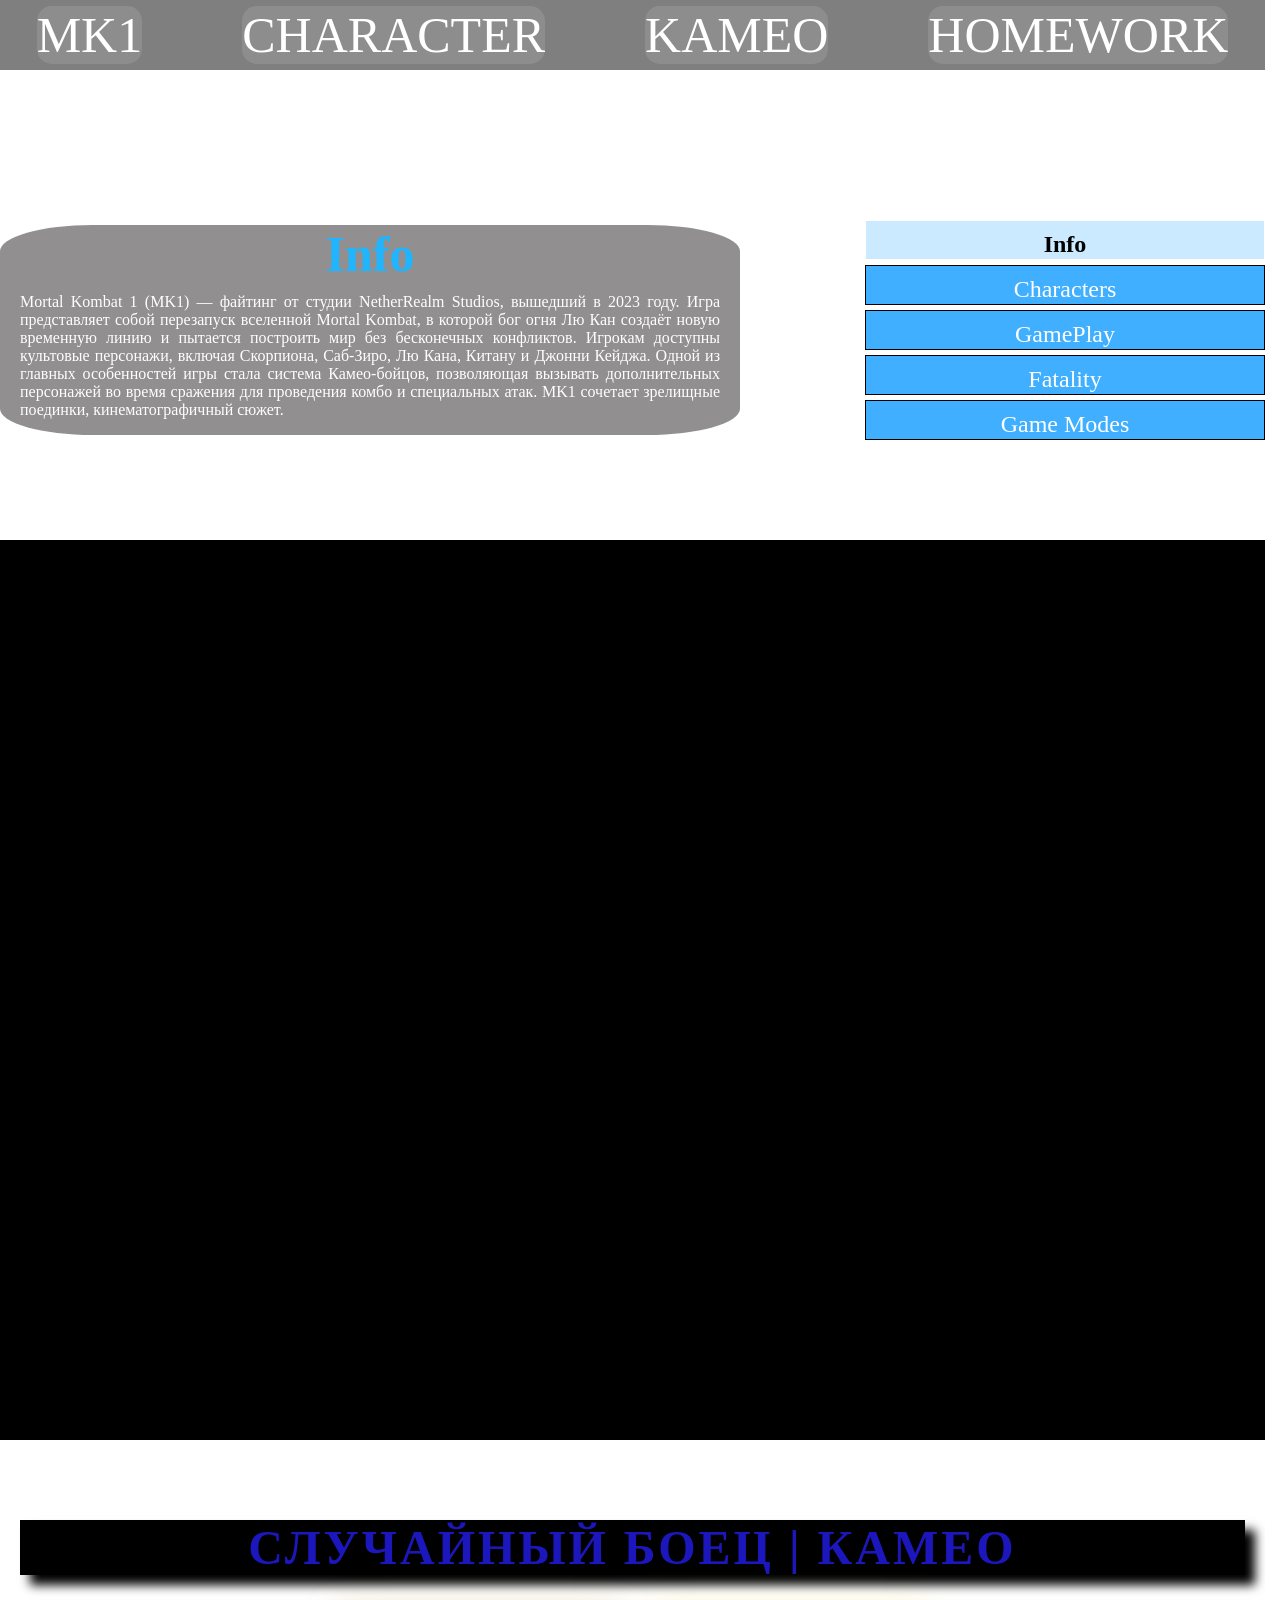
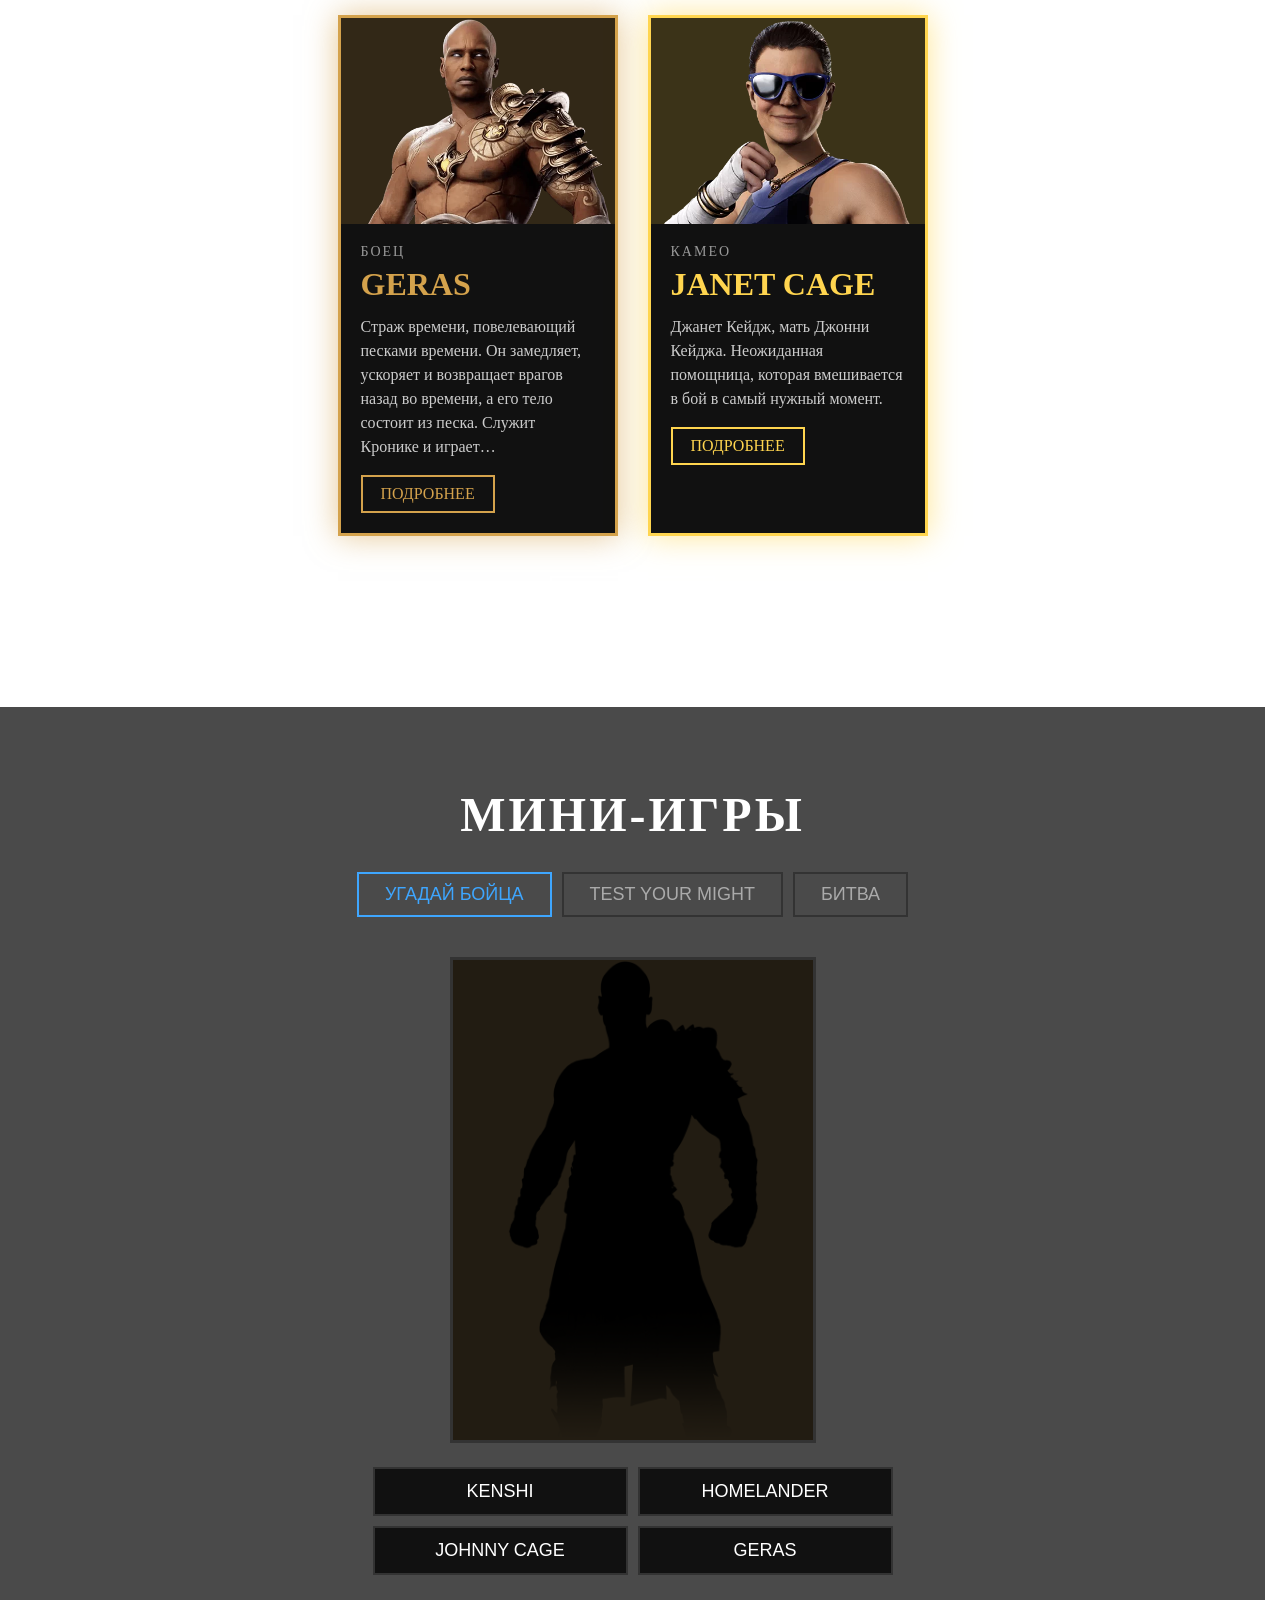
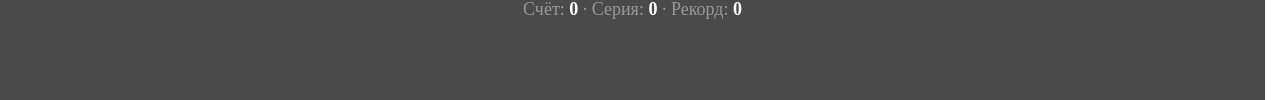
<file: index.html>
<!doctype html>
<html lang="en">
<head>
    <meta charset="UTF-8">
    <meta name="viewport"
          content="width=device-width, user-scalable=no, initial-scale=1.0, maximum-scale=1.0, minimum-scale=1.0">
    <meta http-equiv="X-UA-Compatible" content="ie=edge">
    <title>MK1</title>
    <link rel="stylesheet" href="css/index.css">
    <link rel="stylesheet" href="css/lesson.css">
</head>
<body>
<link rel="preconnect" href="https://www.youtube.com">
<link rel="preconnect" href="https://i.ytimg.com">
<link rel="preconnect" href="https://s.ytimg.com">
<link rel="preconnect" href="https://www.google.com">
<div class="head">
    <a href="index.html" class="logo">
    <header class="link">MK1</header>
    </a>
    <a href="html/character.html">
    <div class="link" id="character">CHARACTER</div>
    </a>
    <a href="html/kameo.html">
    <div class="link" id="cameo">KAMEO</div>
    </a>
    <a href="html/homework.html">
    <div class="link" id="homeWork"> HOMEWORK</div>
    </a>
</div>

<div class="tab_slider">
    <div class="container">
        <h3></h3>
        <div class="inner_tab_slider">
            <div class="tab_contents_block">

                <div class="tab_content_block">
                    <h4>Info</h4>
                    <p>Mortal Kombat 1 (MK1) — файтинг от студии NetherRealm Studios, вышедший в 2023 году. Игра представляет собой перезапуск вселенной Mortal Kombat, в которой бог огня Лю Кан создаёт новую временную линию и пытается построить мир без бесконечных конфликтов. Игрокам доступны культовые персонажи, включая Скорпиона, Саб-Зиро, Лю Кана, Китану и Джонни Кейджа. Одной из главных особенностей игры стала система Камео-бойцов, позволяющая вызывать дополнительных персонажей во время сражения для проведения комбо и специальных атак. MK1 сочетает зрелищные поединки, кинематографичный сюжет.</p>
                </div>
                <div class="tab_content_block">
                    <h4>Characters</h4>
                    <p>Mortal Kombat 1 предлагает широкий выбор бойцов с уникальными способностями, стилями боя и специальными приёмами. Среди них можно встретить как легендарных героев серии, таких как Скорпион, Саб-Зиро и Рейден, так и других известных персонажей. Каждый боец обладает собственными комбо, добиваниями и особыми атаками, что позволяет экспериментировать с тактикой и находить подходящий стиль игры. Разнообразие персонажей делает каждый поединок непредсказуемым и интересным. </p>
                </div>
                <div class="tab_content_block" >
                    <h4>GamePlay</h4>
                    <p>Боевая система Mortal Kombat 1 сочетает быстрые удары, комбинации атак, блокирование и специальные способности. Игроки могут выполнять эффектные комбо, запускать противников в воздух и использовать мощные приёмы для нанесения большого урона. Особую роль играет система Камео, благодаря которой вспомогательные бойцы могут вмешиваться в сражение и помогать создавать новые комбинации. Победа зависит не только от скорости реакции, но и от правильного выбора момента для атаки и защиты.</p>
                </div>
                <div class="tab_content_block">
                    <h4>Fatality</h4>
                    <p>Fatality — одна из самых узнаваемых особенностей серии Mortal Kombat, и в MK1 она возвращается с детализированными анимациями. После победы над противником игрок может выполнить специальную комбинацию и завершить бой зрелищным добиванием. Каждый персонаж имеет собственные Fatality, отражающие его характер и способности. Именно жестокие и запоминающиеся добивания стали важной частью идентичности Mortal Kombat и отличают игру от многих других файтингов.</p>
                </div>
                <div class="tab_content_block">
                    <h4>Game Modes</h4>
                    <p>Mortal Kombat 1 предлагает несколько режимов, позволяющих познакомиться с игрой и проверить свои навыки. Сюжетная кампания рассказывает новую историю знакомой вселенной, а режим вторжений предлагает исследовать локации, сражаться с противниками и получать различные награды. Для любителей соревнований доступны онлайн-поединки с другими игроками, где можно совершенствовать навыки и подниматься по рейтингу. Благодаря разнообразию режимов каждый найдёт занятие по своему вкусу — от изучения истории до напряжённых сетевых сражений.</p>
                </div>

                <div class="tab_content_items">
                    <button class="tab_content_item tab_content_item_active">Info</button>
                    <button class="tab_content_item">Characters</button>
                    <button class="tab_content_item">GamePlay</button>
                    <button class="tab_content_item">Fatality</button>
                    <button class="tab_content_item">Game Modes</button>
                </div>

            </div>
        </div>
    </div>
</div>



<section class="hero" id="hero">
    <div class="hero__video" id="heroPlayer"></div>
    <div class="hero__shade"></div>
</section>

<section class="random" id="random">
    <h2 class="random__title">Случайный боец | камео</h2>

    <div class="random__grid">
        <article class="rcard" id="rFighter"></article>
        <article class="rcard" id="rCameo"></article>
    </div>

    <button class="random__btn" id="rollBtn">Ещё раз</button>
</section>

<section class="games" id="games">
    <h2 class="games__title">Мини-игры</h2>

    <div class="games__tabs">
        <button class="gtab active" data-game="sil">Угадай бойца</button>
        <button class="gtab" data-game="might">Test Your Might</button>
        <button class="gtab" data-game="battle">Битва</button>
    </div>

    <!-- Игра 1: силуэт -->
    <div class="game" id="gameSil">
        <div class="sil" id="silBox">
            <div class="sil__frame"><div class="sil__img" id="silImg"></div></div>
            <div class="sil__opts" id="silOpts"></div>
            <button class="gbtn" id="silNext" hidden>Дальше</button>
            <div class="gstats">
                Счёт: <b id="silScore">0</b> ·
                Серия: <b id="silStreak">0</b> ·
                Рекорд: <b id="silBest">0</b>
            </div>
        </div>
    </div>

    <!-- Игра 2: Test Your Might -->
    <div class="game" id="gameMight" hidden>
        <div class="might">
            <div class="might__info">
                Жми указанные клавиши, чтобы набрать силу. Когда шкала дойдёт до 80%, бей
                <b>пробелом</b> или кнопкой. У тебя 10 секунд.
            </div>
            <div class="might__timer" id="mTimer">10.0</div>
            <div class="might__key" id="mKey">?</div>

            <div class="might__bar">
                <div class="might__fill" id="mFill"></div>
                <div class="might__goal"></div>
                <div class="might__pct" id="mPct">0%</div>
            </div>
            <div class="might__msg" id="mMsg"></div>
            <div class="might__btns">
                <button class="gbtn" id="mStart">Старт</button>
                <button class="gbtn gbtn--hit" id="mHit" hidden>Удар (пробел)</button>
            </div>
            <div class="gstats">Лучшее время удара: <b id="mBest">—</b></div>
        </div>
    </div>


    <!-- Игра 3: Битва -->
    <div class="game" id="gameBattle" hidden>
        <div class="battle">
            <button type="button" class="b-exit" id="bExit">Выйти ×</button>
            <div class="b-setup" id="bSetup">
                <div class="b-label">Выбери бойца</div>
                <div class="b-pick" id="bFighters"></div>
                <div class="b-label">Выбери камео</div>
                <div class="b-pick" id="bCameos"></div>
                <div class="b-label">Сложность</div>
                <div class="b-diff" id="bDiff">
                    <button type="button" class="bdiff active" data-diff="easy">Лёгкая</button>
                    <button type="button" class="bdiff" data-diff="normal">Средняя</button>
                    <button type="button" class="bdiff" data-diff="hard">Сложная</button>
                </div>
                <button type="button" class="gbtn" id="bStart" disabled>Сражаться</button>
            </div>

            <div class="b-arena" id="bArena" hidden>
                <div class="b-top">
                    <div class="b-side" id="bMe">
                        <div class="b-portrait" id="bMePortrait"></div>
                        <div class="b-info">
                            <div class="b-name" id="bMeName"></div>
                            <div class="b-hp" id="bMeHp"><div class="b-hp__fill" id="bMeFill"></div><div class="b-hp__txt" id="bMeTxt"></div></div>
                            <div class="b-wins" id="bMeWins"><i></i><i></i></div>
                        </div>
                    </div>
                    <div class="b-round" id="bRound">РАУНД 1</div>
                    <div class="b-side b-side--bot" id="bBot">
                        <div class="b-portrait" id="bBotPortrait"></div>
                        <div class="b-info">
                            <div class="b-name" id="bBotName"></div>
                            <div class="b-hp" id="bBotHp"><div class="b-hp__fill" id="bBotFill"></div><div class="b-hp__txt" id="bBotTxt"></div></div>
                            <div class="b-wins" id="bBotWins"><i></i><i></i></div>
                        </div>
                    </div>
                </div>

                <div class="b-strike" id="bStrike">
                    <div class="b-strike__fill" id="bStrikeFill"></div>
                    <span id="bStrikeTxt">Удар бота</span>
                </div>

                <div class="b-center">
                    <div class="b-fatal" id="bFatal" hidden>
                        FATAL BLOW
                        <span class="key" data-code="KeyQ">Q</span>
                        <span class="key" data-code="KeyE">E</span>
                    </div>
                    <div class="b-keys" id="bKeys"></div>
                    <div class="b-dodge" id="bDodge" hidden>Уклонись <span class="key key--dodge" id="bDodgeKey"></span></div>
                </div>

                <div class="b-msg" id="bMsg"></div>

                <div class="b-cameo" id="bCameo">
                    <div class="b-cameo__img" id="bCameoImg"></div>
                    <span>ASSIST!</span>
                </div>

                <div class="b-count" id="bCount" hidden></div>

                <div class="b-end" id="bEnd" hidden>
                    <div class="b-end__title" id="bEndTitle"></div>
                    <div class="b-end__sub" id="bEndSub"></div>
                    <div class="b-end__btns">
                        <button type="button" class="gbtn" id="bAgain">Ещё раз</button>
                        <button type="button" class="gbtn" id="bBack">Выбрать другого</button>
                    </div>
                </div>
            </div>

            <div class="gstats">
                Победы: <b id="bW">0</b> ·
                Поражения: <b id="bL">0</b> ·
                Лучшее время: <b id="bT">—</b> ·
                Лучшая серия: <b id="bS">0</b>
            </div>
        </div>
    </div>
</section>




<div class="modal" id="modal" role="dialog" aria-modal="true" aria-labelledby="modalTitle">
    <div class="modal__box">
        <button type="button" class="modal__close" aria-label="Закрыть">×</button>

        <form class="modal__form" id="modalForm" novalidate>
            <h2 class="modal__title" id="modalTitle">Регистрация</h2>
            <p class="modal__sub">Укажите почту и телефон</p>

            <div class="field">
                <label for="gmail_input">Gmail</label>
                <input type="email" id="gmail_input" name="gmail" placeholder="example@gmail.com" autocomplete="email" required>
                <div class="field__error"></div>
            </div>

            <div class="field">
                <label for="phone_input">Телефон</label>
                <input type="tel" id="phone_input" name="phone" value="+996 " autocomplete="tel" inputmode="tel" required>
                <div class="field__error"></div>
            </div>

            <button type="submit" class="modal__submit">Зарегистрироваться</button>
            <p class="modal__msg" aria-live="polite"></p>
        </form>

        <div class="modal__success" hidden>
            <div class="modal__check">✓</div>
            <h3>Готово!</h3>
            <p>Вы успешно зарегистрированы</p>
        </div>
    </div>
</div>




<div class="test"></div>



















<script src="js/data.js"></script>
<script src="js/main.js"></script>
<script src="js/battle.js"></script>
<script src="js/lesson.js"></script>
<script src="js/hero.js"></script>
<script src="js/modal.js"></script>
</body>
</html>
</file>
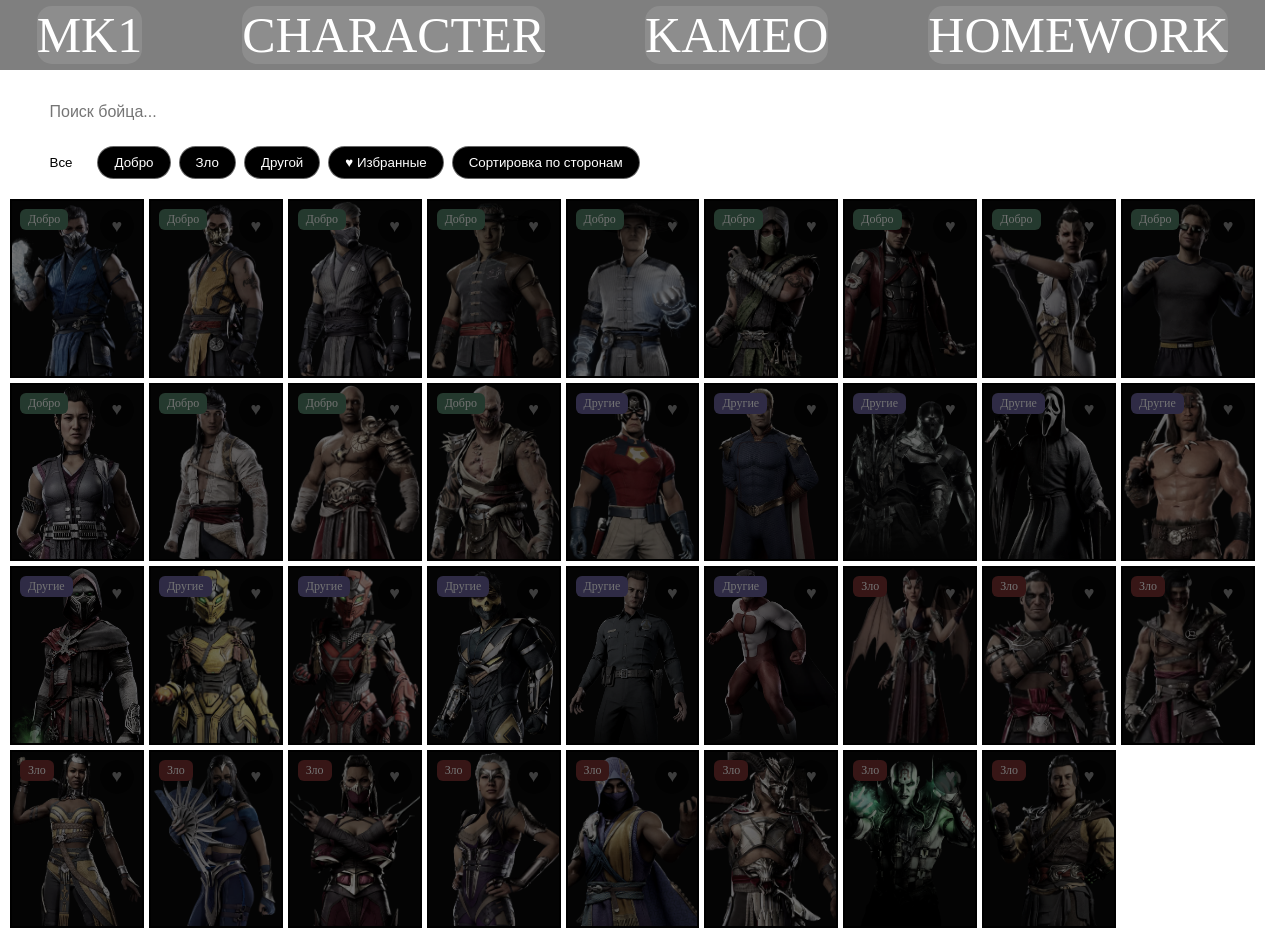
<file: html/character.html>
<!DOCTYPE html>
<html lang="en">
<head>
    <meta charset="UTF-8">
    <title>Title</title>
    <link rel="stylesheet" href="../css/index.css">
    <link rel="stylesheet" href="../css/character.css">

</head>
<body>
<div class="head">
    <a href="../index.html" class="logo">
        <header class="link">MK1</header>
    </a>
    <a href="character.html">
        <div class="link" id="character">CHARACTER</div>
    </a>
    <a href="kameo.html">
        <div class="link" id="cameo">KAMEO</div>
    </a>
    <a href="homework.html">
        <div class="link" id="homeWork"> HOMEWORK</div>
    </a>
</div>




<div class="controls">
    <input type="search" id="fSearch" placeholder="Поиск бойца...">
    <div class="chips">
        <button class="chip active" data-side="all">Все</button>
        <button class="chip" data-side="good">Добро</button>
        <button class="chip" data-side="evil">Зло</button>
        <button class="chip" data-side="guest">Другой</button>
        <button class="chip" id="favOnly">♥ Избранные</button>
        <button class="chip" id="sortSide">Сортировка по сторонам</button>
    </div>
</div>



<div class="fighters"></div>

<div class="fm" id="fighterModal">
    <div class="fm__box">
        <button class="fm__close" aria-label="Закрыть">×</button>
        <button class="fm__nav fm__prev" aria-label="Предыдущий">‹</button>
        <button class="fm__nav fm__next" aria-label="Следующий">›</button>

        <div class="fm__portrait"></div>

        <div class="fm__body">
            <h2 class="fm__name"></h2>
            <div class="fm__tabs">
                <button class="fm__tab active" data-tab="info">Инфо</button>
                <button class="fm__tab" data-tab="fatality">Фаталити</button>
            </div>
            <div class="fm__content"></div>
        </div>
    </div>
</div>






<div class="modal" id="modal" role="dialog" aria-modal="true" aria-labelledby="modalTitle">
    <div class="modal__box">
        <button type="button" class="modal__close" aria-label="Закрыть">×</button>

        <form class="modal__form" id="modalForm" novalidate>
            <h2 class="modal__title" id="modalTitle">Регистрация</h2>
            <p class="modal__sub">Укажите почту и телефон</p>

            <div class="field">
                <label for="gmail_input">Gmail</label>
                <input type="email" id="gmail_input" name="gmail" placeholder="example@gmail.com" autocomplete="email" required>
                <div class="field__error"></div>
            </div>

            <div class="field">
                <label for="phone_input">Телефон</label>
                <input type="tel" id="phone_input" name="phone" value="+996 " autocomplete="tel" inputmode="tel" required>
                <div class="field__error"></div>
            </div>

            <button type="submit" class="modal__submit">Зарегистрироваться</button>
            <p class="modal__msg" aria-live="polite"></p>
        </form>

        <div class="modal__success" hidden>
            <div class="modal__check">✓</div>
            <h3>Готово!</h3>
            <p>Вы успешно зарегистрированы</p>
        </div>
    </div>
</div>
<script src="../js/data.js"></script>
<script src="../js/character.js"></script>
<script src="../js/filters.js"></script>
<script src="../js/modal.js"></script>

</body>
</html>
</file>
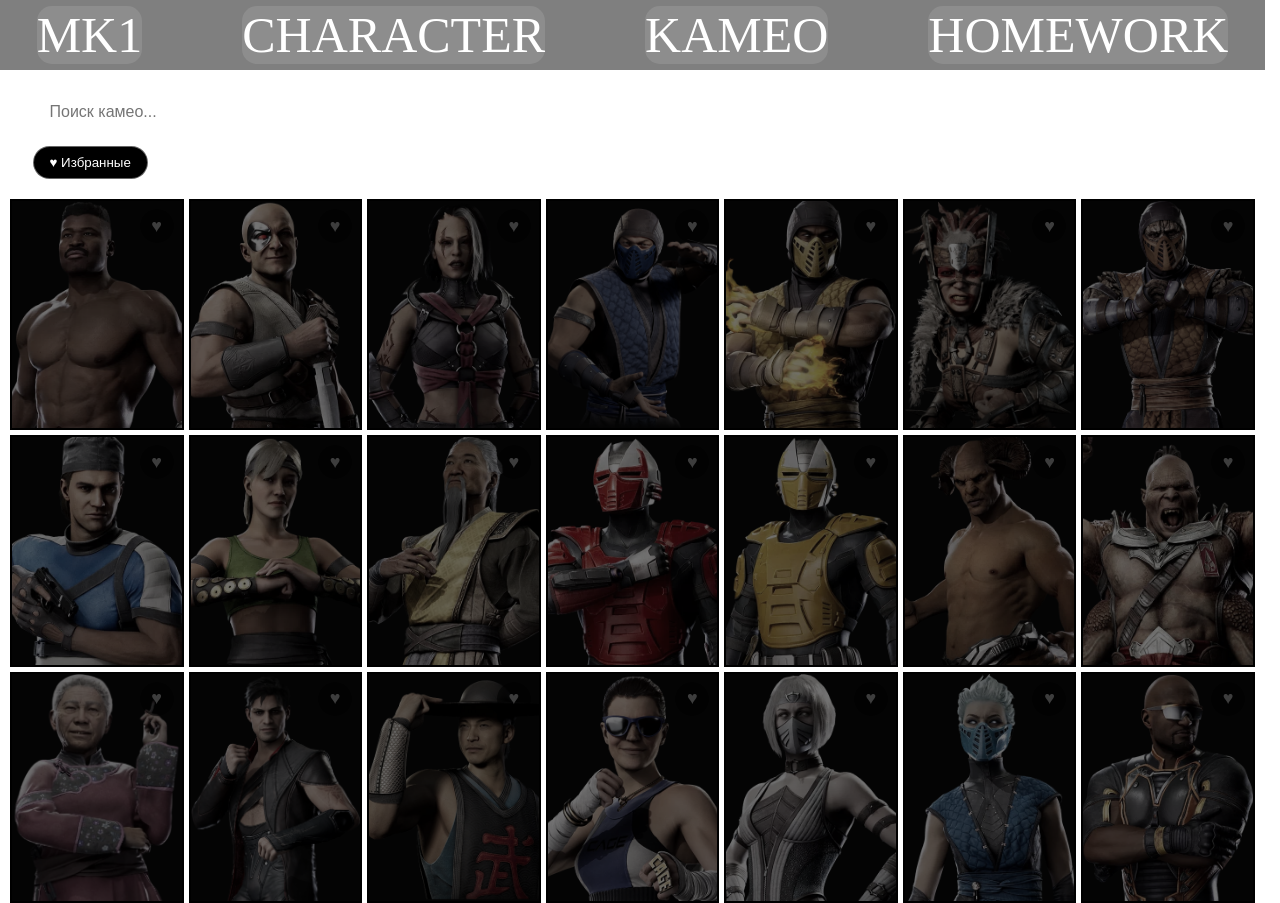
<file: html/kameo.html>
<!DOCTYPE html>
<html lang="en">
<head>
    <meta charset="UTF-8">
    <title>Title</title>
    <link rel="stylesheet" href="../css/index.css">
<link rel="stylesheet" href="../css/cameo.css">
    <link rel="stylesheet" href="../css/character.css">
</head>
<body>
<div class="head">
    <a href="../index.html" class="logo">
        <header class="link">MK1</header>
    </a>
    <a href="character.html">
        <div class="link" id="character">CHARACTER</div>
    </a>
    <a href="kameo.html">
        <div class="link" id="cameo">KAMEO</div>
    </a>
    <a href="homework.html">
        <div class="link" id="homeWork"> HOMEWORK</div>
    </a>
</div>
<div class="controls">
    <input type="search" id="fSearch" placeholder="Поиск камео...">
    <div class="chips">
        <button class="chip" id="favOnly">♥ Избранные</button>
    </div>
</div>
<div class="kameos"></div>


<div class="fm" id="kameoModal">
    <div class="fm__box">
        <button class="fm__close" aria-label="Закрыть">×</button>
        <button class="fm__nav fm__prev" aria-label="Предыдущий">‹</button>
        <button class="fm__nav fm__next" aria-label="Следующий">›</button>

        <div class="fm__portrait"></div>

        <div class="fm__body">
            <h2 class="fm__name"></h2>
            <div class="fm__tabs">
                <button class="fm__tab active" data-tab="info">Инфо</button>
                <button class="fm__tab" data-tab="video">Видео</button>
            </div>
            <div class="fm__content"></div>
        </div>
    </div>
</div>

<div class="modal" id="modal" role="dialog" aria-modal="true" aria-labelledby="modalTitle">
    <div class="modal__box">
        <button type="button" class="modal__close" aria-label="Закрыть">×</button>

        <form class="modal__form" id="modalForm" novalidate>
            <h2 class="modal__title" id="modalTitle">Регистрация</h2>
            <p class="modal__sub">Укажите почту и телефон</p>

            <div class="field">
                <label for="gmail_input">Gmail</label>
                <input type="email" id="gmail_input" name="gmail" placeholder="example@gmail.com" autocomplete="email" required>
                <div class="field__error"></div>
            </div>

            <div class="field">
                <label for="phone_input">Телефон</label>
                <input type="tel" id="phone_input" name="phone" value="+996 " autocomplete="tel" inputmode="tel" required>
                <div class="field__error"></div>
            </div>

            <button type="submit" class="modal__submit">Зарегистрироваться</button>
            <p class="modal__msg" aria-live="polite"></p>
        </form>

        <div class="modal__success" hidden>
            <div class="modal__check">✓</div>
            <h3>Готово!</h3>
            <p>Вы успешно зарегистрированы</p>
        </div>
    </div>
</div>

<script src="../js/data.js"></script>
<script src="../js/cameo.js"></script>
<script src="../js/modal.js"></script>
<script src="../js/filters.js"></script>

</body>
</html>
</file>
<file: css/index.css>
body{
    background-image: url("https://i.playground.ru/i/pix/3440147/image.jpg");
    background-size: cover;
    padding: 0;
    margin: 0;
    background-position: center;
    background-repeat: no-repeat;
    background-attachment: fixed;
}
html{
    scrollbar-gutter: stable;
}
body:has(.modal.active),
body.no-scroll{
    overflow: hidden;
}
.head{
    width: 100%;
    background-color: #00000080;
    height: 70px;
    display: flex;
    justify-content: center;
    align-items: center;
    gap: 100px;
    font-size: 50px;
    color: white;
    text-align: center;
    font-family: "Comic Sans MS", cursive;
}
.link{
    border: 3px rgb(255 255 255 / 0.11);
    border-radius: 15px;
    background-color: rgb(255 255 255 / 0.11);
    transition: transform 0.6s ease, background-color 0.6s ease, color 0.9s ease;
}
.link:hover{
    transform: scale(1.2);
    color: #42aee8;
    background-color: rgb(255 255 255 / 0.42);
    cursor: pointer;
}
a{
    color: white;
    text-decoration: none;
}

.modal{
    position: fixed;
    inset: 0;
    z-index: 1000;
    display: flex;
    align-items: center;
    justify-content: center;
    padding: 16px;
    background-color: rgb(0 0 0 / 0);
    backdrop-filter: blur(0);
    -webkit-backdrop-filter: blur(0);
    opacity: 0;
    visibility: hidden;
    pointer-events: none;
    transition:
            opacity 0.4s ease,
            background-color 0.4s ease,
            backdrop-filter 0.4s ease,
            -webkit-backdrop-filter 0.4s ease,
            visibility 0s linear 0.4s;
}
.modal.active{
    background-color: rgb(0 0 0 / 0.75);
    backdrop-filter: blur(6px);
    -webkit-backdrop-filter: blur(6px);
    opacity: 1;
    visibility: visible;
    pointer-events: auto;
    transition:
            opacity 0.4s ease,
            background-color 0.4s ease,
            backdrop-filter 0.4s ease,
            -webkit-backdrop-filter 0.4s ease,
            visibility 0s;
}
.modal__box{
    position: relative;
    width: min(420px, 100%);
    max-height: 100%;
    overflow-y: auto;
    padding: 36px 32px 32px;
    box-sizing: border-box;
    background: #26272c;
    border: 1px solid rgb(255 255 255 / 0.25);
    border-radius: 18px;
    box-shadow: 0 20px 60px rgb(0 0 0 / 0.6), 0 0 30px rgb(66 174 232 / 0.15);
    color: #fff;
    font-family: Arial, Helvetica, sans-serif;
    transform: translateY(24px) scale(0.94);
    transition: transform 0.4s cubic-bezier(0.2, 0.8, 0.2, 1);
}
.modal.active .modal__box{
    transform: none;
}
.modal__close{
    position: absolute;
    top: 12px;
    right: 12px;
    width: 36px;
    height: 36px;
    border: none;
    border-radius: 50%;
    background: transparent;
    color: #aaa;
    font-size: 26px;
    line-height: 1;
    cursor: pointer;
    transition: background 0.2s, color 0.2s;
}
.modal__close:hover{
    background: rgb(255 255 255 / 0.12);
    color: #fff;
}
.modal__title{
    margin: 0 0 6px;
    font-size: 30px;
    text-align: center;
}
.modal__sub{
    margin: 0 0 24px;
    text-align: center;
    color: #a9a9b0;
    font-size: 15px;
}
.field{
    margin-bottom: 18px;
}
.field label{
    display: block;
    margin-bottom: 6px;
    font-size: 14px;
    color: #d6d6dc;
}
.field input{
    width: 100%;
    box-sizing: border-box;
    padding: 12px 14px;
    background: rgb(255 255 255 / 0.07);
    color: #fff;
    border: 1px solid rgb(255 255 255 / 0.3);
    border-radius: 10px;
    font-size: 17px;
    transition: border-color 0.2s, box-shadow 0.2s;
}
.field input::placeholder{
    color: #777;
}
.field input:focus{
    outline: none;
    border-color: #42aee8;
    box-shadow: 0 0 0 3px rgb(66 174 232 / 0.25);
}
.field.invalid input{
    border-color: #e53935;
    box-shadow: 0 0 0 3px rgb(229 57 53 / 0.2);
}
.field__error{
    min-height: 18px;
    margin-top: 6px;
    font-size: 13px;
    color: #ff6b66;
}
.modal__submit{
    width: 100%;
    padding: 14px;
    margin-top: 4px;
    background: #42aee8;
    color: #05131c;
    border: 2px solid #42aee8;
    border-radius: 10px;
    font-size: 16px;
    font-weight: bold;
    text-transform: uppercase;
    letter-spacing: 1px;
    cursor: pointer;
    transition: background 0.2s, color 0.2s, transform 0.2s;
}
.modal__submit:hover:not(:disabled){
    background: transparent;
    color: #42aee8;
}
.modal__submit:active:not(:disabled){
    transform: scale(0.98);
}
.modal__submit:disabled{
    opacity: 0.6;
    cursor: wait;
}
.modal__msg{
    min-height: 20px;
    margin: 14px 0 0;
    text-align: center;
    font-size: 14px;
    color: #ff6b66;
}
.modal__success{
    text-align: center;
    padding: 20px 0 8px;
}
.modal__success[hidden],
.modal__form[hidden]{
    display: none;
}
.modal__check{
    width: 72px;
    height: 72px;
    margin: 0 auto 16px;
    display: flex;
    align-items: center;
    justify-content: center;
    border-radius: 50%;
    background: rgb(46 204 64 / 0.15);
    border: 2px solid #2ecc40;
    color: #2ecc40;
    font-size: 38px;
}
.modal__success h3{
    margin: 0 0 8px;
    font-size: 24px;
}
.modal__success p{
    margin: 0;
    color: #a9a9b0;
}
@media (prefers-reduced-motion: reduce){
    .modal,
    .modal__box{
        transition-duration: 0.01s;
    }
}

.hero{
    position: relative;
    height: 100vh;
    overflow: hidden;
    background: #000;
}
.hero__video{
    position: absolute;
    top: 50%;
    left: 50%;
    width: 100vw;
    height: 56.25vw;
    min-width: 177.78vh;
    min-height: 100vh;
    transform: translate(-50%, -50%);
    pointer-events: none;
    opacity: 0;
    transition: opacity 1s ease;
}
.hero.ready .hero__video{
    opacity: 1;
}
.hero__shade{
    position: absolute;
    inset: 0;
    background: linear-gradient(to bottom, rgb(0 0 0 / 0.5), transparent 30%, rgb(0 0 0 / 0.6));
    pointer-events: none;
}

.random{
    padding: 80px 20px;
    background: rgb(10 10 10 / 0);
    color: white;
    text-align: center;
}
.random__title{
    margin: 0 0 40px;
    font-size: clamp(28px, 4vw, 48px);
    text-transform: uppercase;
    letter-spacing: 3px;
    color: #1c17bd;
    box-shadow: 10px 10px 10px #000;
    background-color: black;
}
.random__grid{
    display: grid;
    grid-template-columns: repeat(2, minmax(0, 280px));
    gap: 30px;
    justify-content: center;
}
.rcard{
    --color: #ffffff;
    display: flex;
    flex-direction: column;
    text-align: left;
    background: rgb(17 17 17 / 1);
    border: 3px solid var(--color);
    box-shadow: 0 0 30px color-mix(in srgb, var(--color) 60%, transparent);
    transition: opacity 0.3s ease, transform 0.3s ease;
}
.rcard.hide{
    opacity: 0;
    transform: translateY(15px);
}
.rcard__img{
    aspect-ratio: 4 / 3;
    background-image: var(--img);
    background-size: cover;
    background-position: top center;
    background-repeat: no-repeat;
    background-color: color-mix(in srgb, var(--color) 20%, #0a0a0a);
}
.rcard__body{
    padding: 20px;
}
.rcard__tag{
    font-size: 14px;
    letter-spacing: 2px;
    text-transform: uppercase;
    color: #999;
}
.rcard__name{
    margin: 6px 0 12px;
    font-size: 32px;
    text-transform: uppercase;
    color: var(--color);
}
.rcard__text{
    margin: 0 0 16px;
    line-height: 1.5;
    color: #ccc;
}
.rcard__link{
    display: inline-block;
    padding: 8px 18px;
    border: 2px solid var(--color);
    color: var(--color);
    text-transform: uppercase;
    transition: background 0.2s, color 0.2s;
}
.rcard__link:hover{
    background: var(--color);
    color: #000;
}
.random__btn{
    margin-top: 40px;
    padding: 12px 36px;
    background: transparent;
    color: white;
    border: 2px solid white;
    font-size: 20px;
    text-transform: uppercase;
    cursor: pointer;
    transition: background 0.2s, color 0.2s;
}
.random__btn:hover{
    background: white;
    color: black;
}
@media (max-width: 900px){
    .random__grid{
        grid-template-columns: 1fr;
    }
}

.games{
    padding: 80px 20px;
    background: rgb(5 5 5 / 0.72);
    backdrop-filter: blur(6px);
    color: white;
    text-align: center;
}
.games__title{
    margin: 0 0 30px;
    font-size: clamp(28px, 4vw, 48px);
    text-transform: uppercase;
    letter-spacing: 3px;
}
.games__tabs{
    display: flex;
    justify-content: center;
    gap: 10px;
    margin-bottom: 40px;
}
.gtab,
.gbtn{
    padding: 10px 26px;
    background: transparent;
    color: #aaa;
    border: 2px solid #333;
    font-size: 18px;
    text-transform: uppercase;
    cursor: pointer;
    transition: color 0.2s, border-color 0.2s, background 0.2s;
}
.gtab:hover,
.gbtn:hover{
    color: white;
    border-color: white;
}
.gtab.active{
    color: #3ea6ff;
    border-color: #3ea6ff;
}
.game[hidden],
.gbtn[hidden]{
    display: none;
}
.gstats{
    margin-top: 24px;
    color: #999;
    font-size: 18px;
}
.gstats b{
    color: white;
}

.sil{
    --color: #ffffff;
    max-width: 520px;
    margin: 0 auto;
}
.sil__frame{
    aspect-ratio: 3 / 4;
    max-height: 480px;
    margin: 0 auto 24px;
    background: color-mix(in srgb, var(--color) 12%, #0a0a0a);
    border: 3px solid #333;
    transition: border-color 0.3s, box-shadow 0.3s;
}
.sil.done .sil__frame{
    border-color: var(--color);
    box-shadow: 0 0 30px var(--color);
}
.sil__img{
    width: 100%;
    height: 100%;
    background-size: contain;
    background-position: center bottom;
    background-repeat: no-repeat;
    filter: brightness(0);
    transition: filter 0.5s ease;
}
.sil__img.revealed{
    filter: none;
}
.sil__opts{
    display: grid;
    grid-template-columns: 1fr 1fr;
    gap: 10px;
}
.sil__opt{
    padding: 12px;
    background: #111;
    color: white;
    border: 2px solid #333;
    font-size: 18px;
    text-transform: uppercase;
    cursor: pointer;
    transition: border-color 0.2s, background 0.2s;
}
.sil__opt:hover:not(:disabled){
    border-color: white;
}
.sil__opt:disabled{
    cursor: default;
}
.sil__opt.right{
    border-color: #2ecc40;
    background: #12301a;
}
.sil__opt.wrong{
    border-color: #e53935;
    background: #3a1414;
}
#silNext{
    margin-top: 20px;
}

.might{
    max-width: 700px;
    margin: 0 auto;
}
.might__info{
    color: #bbb;
    line-height: 1.5;
    margin-bottom: 20px;
}
.might__timer{
    font-size: 56px;
    font-weight: bold;
    margin-bottom: 14px;
}
.might__bar{
    position: relative;
    height: 56px;
    background: rgb(17 17 17);
    border: 3px solid #444;
    overflow: hidden;
}
.might__fill{
    height: 100%;
    width: 0;
    background: linear-gradient(90deg, #8a1c1c, #e53935);
}
.might__bar.ready .might__fill{
    background: linear-gradient(90deg, #b8860b, #ffd54f);
    box-shadow: 0 0 20px #ffd54f;
}
.might__goal{
    position: absolute;
    top: 0;
    bottom: 0;
    left: 80%;
    width: 3px;
    background: white;
}
.might__pct{
    position: absolute;
    inset: 0;
    display: flex;
    align-items: center;
    justify-content: center;
    font-size: 24px;
    font-weight: bold;
    text-shadow: 0 0 6px black;
}
.might__msg{
    min-height: 32px;
    margin: 16px 0;
    font-size: 22px;
}
.might__msg.win{
    color: #ffd54f;
}
.might__msg.lose{
    color: #e53935;
}
.might__btns{
    display: flex;
    justify-content: center;
    gap: 12px;
}
.gbtn--hit{
    color: #ffd54f;
    border-color: #ffd54f;
}
.might__bar.shake{
    animation: shake 0.3s;
}
@keyframes shake{
    25%{ transform: translateX(-8px); }
    75%{ transform: translateX(8px); }
}
.might__key{
    width: 90px;
    height: 90px;
    margin: 0 auto 16px;
    display: flex;
    align-items: center;
    justify-content: center;
    font-size: 52px;
    font-weight: bold;
    color: #ffd54f;
    background: #111;
    border: 3px solid #ffd54f;
    box-shadow: 0 0 20px rgb(255 213 79 / 0.4);
    transition: border-color 0.1s, color 0.1s;
}
.might__key.bad{
    color: #e53935;
    border-color: #e53935;
    box-shadow: 0 0 20px #e53935;
}


.battle {
    max-width: 900px;
    margin: 0 auto;
    position: relative;
}
.battle [hidden] {
    display: none !important;
}
.b-label {
    margin: 18px 0 10px;
    color: #bbb;
    text-transform: uppercase;
    letter-spacing: 2px;
    font-size: 14px;
}
.b-pick {
    display: grid;
    grid-template-columns: repeat(auto-fill, minmax(84px, 1fr));
    gap: 6px;
    max-height: 230px;
    overflow-y: auto;
    padding: 4px;
}
.b-card {
    position: relative;
    aspect-ratio: 3 / 4;
    padding: 0;
    border: 2px solid #222;
    background-color: #0a0a0a;
    background-size: cover;
    background-position: top center;
    cursor: pointer;
    filter: brightness(0.55) grayscale(0.5);
    transition: filter 0.2s, border-color 0.2s, box-shadow 0.2s;
}
.b-card span {
    position: absolute;
    left: 0;
    right: 0;
    bottom: 0;
    padding: 3px 2px;
    background: rgb(0 0 0 / 0.7);
    color: #fff;
    font-size: 11px;
    text-transform: uppercase;
}
.b-card:hover {
    filter: none;
}
.b-card.selected {
    filter: none;
    border-color: var(--color);
    box-shadow: 0 0 16px var(--color);
}
.b-diff {
    display: flex;
    justify-content: center;
    gap: 10px;
}
.bdiff {
    padding: 10px 26px;
    background: transparent;
    color: #aaa;
    border: 2px solid #333;
    font-size: 16px;
    text-transform: uppercase;
    cursor: pointer;
    transition: color 0.2s, border-color 0.2s;
}
.bdiff:hover {
    color: white;
    border-color: white;
}
.bdiff.active {
    color: #ffd54f;
    border-color: #ffd54f;
}
#bStart {
    margin-top: 24px;
}
#bStart:disabled {
    opacity: 0.4;
    cursor: not-allowed;
}

.b-arena {
    position: relative;
    padding: 20px;
    background: rgb(10 10 10 / 0.8);
    border: 2px solid #333;
}
.b-top {
    display: grid;
    grid-template-columns: 1fr auto 1fr;
    gap: 16px;
    align-items: center;
}
.b-side {
    --color: #ffffff;
    display: flex;
    gap: 12px;
    align-items: center;
}
.b-side--bot {
    flex-direction: row-reverse;
    text-align: right;
}
.b-portrait {
    flex: 0 0 auto;
    width: 72px;
    height: 96px;
    border: 3px solid var(--color);
    background-color: #0a0a0a;
    background-size: cover;
    background-position: top center;
    box-shadow: 0 0 14px var(--color);
}
.b-info {
    flex: 1;
    min-width: 0;
}
.b-name {
    margin-bottom: 6px;
    font-size: 20px;
    text-transform: uppercase;
    color: var(--color);
    white-space: nowrap;
    overflow: hidden;
    text-overflow: ellipsis;
}
.b-hp {
    position: relative;
    height: 26px;
    background: #111;
    border: 2px solid #444;
    overflow: hidden;
}
.b-hp__fill {
    height: 100%;
    width: 100%;
    background: linear-gradient(90deg, #b8860b, #ffd54f);
    transition: width 0.2s;
}
.b-side--bot .b-hp__fill {
    margin-left: auto;
}
.b-hp.fatal .b-hp__fill {
    background: #5a0000;
    animation: bpulse 0.5s infinite alternate;
}
.b-hp__txt {
    position: absolute;
    inset: 0;
    display: flex;
    align-items: center;
    justify-content: center;
    font-size: 14px;
    font-weight: bold;
    text-shadow: 0 0 4px #000;
}
.b-wins {
    display: flex;
    gap: 6px;
    margin-top: 8px;
}
.b-side--bot .b-wins {
    justify-content: flex-end;
}
.b-wins i {
    width: 14px;
    height: 14px;
    border-radius: 50%;
    border: 2px solid #666;
}
.b-wins i.on {
    background: #ffd54f;
    border-color: #ffd54f;
    box-shadow: 0 0 8px #ffd54f;
}
.b-round {
    font-size: 22px;
    color: #ffd54f;
    letter-spacing: 2px;
}
.b-strike {
    position: relative;
    height: 18px;
    margin-top: 18px;
    background: #111;
    border: 2px solid #444;
    overflow: hidden;
}
.b-strike__fill {
    height: 100%;
    width: 0;
    background: linear-gradient(90deg, #8a1c1c, #e53935);
}
.b-strike.stun .b-strike__fill {
    background: #3ea6ff;
}
.b-strike span {
    position: absolute;
    inset: 0;
    display: flex;
    align-items: center;
    justify-content: center;
    font-size: 11px;
    letter-spacing: 2px;
    text-transform: uppercase;
}
.b-center {
    min-height: 190px;
    margin-top: 10px;
    display: flex;
    flex-direction: column;
    align-items: center;
    justify-content: center;
    gap: 16px;
}
.b-keys {
    display: flex;
    align-items: center;
    gap: 10px;
}
.b-keys em {
    color: #888;
    font-style: normal;
    font-size: 28px;
}
.key {
    min-width: 64px;
    height: 64px;
    padding: 0 8px;
    box-sizing: border-box;
    display: inline-flex;
    align-items: center;
    justify-content: center;
    font-size: 32px;
    font-weight: bold;
    color: #ffd54f;
    background: #111;
    border: 3px solid #ffd54f;
    box-shadow: 0 0 14px rgb(255 213 79 / 0.35);
    transition: background 0.08s, color 0.08s, transform 0.08s;
}
.key.down {
    background: #ffd54f;
    color: #111;
    transform: translateY(3px);
}
.b-fatal {
    display: flex;
    align-items: center;
    gap: 10px;
    color: #ff1744;
    font-size: 28px;
    font-weight: bold;
    letter-spacing: 3px;
    animation: bpulse 0.4s infinite alternate;
}
.b-fatal .key {
    min-width: 44px;
    height: 44px;
    font-size: 22px;
    color: #ff1744;
    border-color: #ff1744;
    box-shadow: 0 0 14px #ff1744;
}
.b-fatal .key.down {
    background: #ff1744;
    color: #111;
}
.b-dodge {
    display: flex;
    align-items: center;
    gap: 10px;
    color: #3ea6ff;
    font-size: 24px;
    font-weight: bold;
    text-transform: uppercase;
}
.key--dodge {
    color: #3ea6ff;
    border-color: #3ea6ff;
    box-shadow: 0 0 14px #3ea6ff;
}
.key--dodge.down {
    background: #3ea6ff;
    color: #111;
}
.b-msg {
    min-height: 28px;
    text-align: center;
    font-size: 22px;
}
.b-msg.good {
    color: #ffd54f;
}
.b-msg.bad {
    color: #e53935;
}
.b-msg.info {
    color: #3ea6ff;
}
.b-count {
    position: absolute;
    inset: 0;
    z-index: 3;
    display: flex;
    align-items: center;
    justify-content: center;
    font-size: 72px;
    font-weight: bold;
    color: #fff;
    text-shadow: 0 0 20px #000;
    background: rgb(0 0 0 / 0.45);
}
.b-cameo {
    --color: #ffffff;
    position: absolute;
    left: 20px;
    bottom: 70px;
    display: flex;
    align-items: center;
    gap: 8px;
    opacity: 0;
    pointer-events: none;
}
.b-cameo.show {
    animation: bassist 0.9s;
}
.b-cameo__img {
    width: 56px;
    height: 72px;
    border: 3px solid var(--color);
    background-size: cover;
    background-position: top center;
}
.b-cameo span {
    color: var(--color);
    font-weight: bold;
}
.b-end {
    position: absolute;
    inset: 0;
    z-index: 4;
    display: flex;
    flex-direction: column;
    align-items: center;
    justify-content: center;
    gap: 14px;
    background: rgb(0 0 0 / 0.82);
}
.b-end__title {
    font-size: 48px;
    font-weight: bold;
    letter-spacing: 3px;
}
.b-end__title.win {
    color: #ffd54f;
}
.b-end__title.lose {
    color: #e53935;
}
.b-end__sub {
    color: #bbb;
}
.b-end__btns {
    display: flex;
    gap: 12px;
    margin-top: 10px;
}
.hit {
    animation: bshake 0.3s;
}
@keyframes bshake {
    25% { transform: translateX(-6px); }
    75% { transform: translateX(6px); }
}
@keyframes bpulse {
    from { opacity: 1; }
    to { opacity: 0.55; }
}
@keyframes bassist {
    0% { opacity: 0; transform: translateX(-20px); }
    15%, 70% { opacity: 1; transform: none; }
    100% { opacity: 0; }
}


.b-exit {
    display: none;
}
body.in-battle .games {
    backdrop-filter: none;
}
.battle.full {
    position: fixed;
    inset: 0;
    z-index: 900;
    max-width: none;
    margin: 0;
    padding: 24px;
    box-sizing: border-box;
    overflow-y: auto;
    display: flex;
    flex-direction: column;
    justify-content: center;
    background: #0b0b0f;
}
.battle.full .b-arena {
    width: min(1100px, 100%);
    margin: 0 auto;
}
.battle.full .b-center {
    min-height: 240px;
}
.battle.full .gstats {
    text-align: center;
}
.battle.full .b-exit {
    display: block;
    position: fixed;
    top: 14px;
    right: 14px;
    z-index: 5;
    padding: 8px 16px;
    background: rgb(0 0 0 / 0.6);
    color: #aaa;
    border: 2px solid #333;
    font-size: 15px;
    text-transform: uppercase;
    cursor: pointer;
    transition: color 0.2s, border-color 0.2s;
}
.battle.full .b-exit:hover {
    color: #fff;
    border-color: #fff;
}
</file>
<file: css/lesson.css>
.tab_slider {
    padding: 100px 0;
}

.tab_contents_block {
    display: flex;
    justify-content: space-between;
    align-items: center;
    margin-top: 50px;
}

.tab_content_block {
    display: none;
    width: 700px;
    height: 170px;
    padding: 20px;
    border-radius: 12.5%;
    text-align: center;
    flex-direction: column;
    align-items: center;
    justify-content: center;
    background-color: rgb(69 65 65 / 0.59);
}

.tab_content_block.active {
    display: flex;
    animation: tabFade 0.5s ease;
}

@keyframes tabFade {
    from { opacity: 0; transform: translateY(10px); }
    to   { opacity: 1; transform: translateY(0); }
}

.tab_content_block p {
    color: white;
    margin-top: 10px;
    text-align: justify;
}

.tab_content_items {
    width: 400px;
    display: flex;
    flex-direction: column;
    row-gap: 5px;
    justify-content: center;
    text-align: center;
}

.tab_content_item {
    padding: 10px;
    height: 40px;
    color: white;
    background: rgb(0 149 255 / 0.75);
    border: 1px solid black;
    font-size: 24px;
    cursor: pointer;
    font-family: "Comic Sans MS", cursive;
    transition: background-color 0.3s ease, color 0.3s ease;
}

.tab_content_item.active {
    background: rgb(0 149 255 / 0.2);
    color: black;
    font-weight: 600;
    border: 1px solid white;
}

h4 {
    color: #20b5ff;
    font-size: 50px;
    margin: 0;
    font-family: "Comic Sans MS", cursive;
}
</file>
<file: css/cameo.css>
.kameos {
    margin-top: 10px;
    display: grid;
    grid-template-columns: repeat(7, 1fr);
    gap: 5px;
    padding: 0 10px;
}

.kameo {
    --color: #ffffff;
    position: relative;
    aspect-ratio: 3 / 4;
    background-image: var(--img);
    background-size: cover;
    background-position: top center;
    background-repeat: no-repeat;
    border: 2px solid black;
    box-sizing: border-box;
    background-color: #0a0a0a;
    filter: brightness(0.45) grayscale(0.5);
    transition: transform 0.3s ease, border-color 0.3s ease, box-shadow 0.3s ease, filter 0.3s ease;
}

.kameo::after {
    content: "";
    position: absolute;
    inset: 0;
    background: linear-gradient(to top, rgb(0 0 0 / 0.8), transparent 50%);
    opacity: 0;
    transition: opacity 0.3s ease;
    pointer-events: none;
}

.kameo span {
    position: absolute;
    left: 50%;
    bottom: 8px;
    z-index: 1;
    transform: translateX(-50%) scale(1);
    white-space: nowrap;
    color: transparent;
    font-size: clamp(11px, 1vw, 18px);
    font-weight: bold;
    text-transform: uppercase;
    letter-spacing: 1px;
    pointer-events: none;
    transition: transform 0.3s ease, color 0.3s ease;
}

.kameo:hover {
    transform: scale(1.15);
    z-index: 2;
    border-color: var(--color);
    box-shadow: 0 0 20px var(--color);
    filter: brightness(1) grayscale(0);
    background-color: color-mix(in srgb, var(--color) 25%, #0a0a0a);
}

.kameo:hover::after {
    opacity: 1;
}

.kameo:hover span {
    color: var(--color);
    text-shadow: 0 0 6px black;
    transform: translateX(-50%) scale(1.4);
}

#jax { --color: #c9a227; }
#Kano { --color: #e53935; }
#Sareena { --color: #b388ff; }
#KAMSubZero { --color: #3ea6ff; }
#ScorpionK { --color: #ffb300; }
#Ferra { --color: #ff8a3d; }
#Tremor { --color: #8d6e63; }
#Stryker { --color: #5c9ded; }
#Sonya { --color: #6bbf59; }
#Shujinko { --color: #ff7043; }
#SektorKameo { --color: #ff3d00; }
#CyraxKameo { --color: #ffee00; }
#Motaro { --color: #d84315; }
#Goro { --color: #c0392b; }
#MadamBo { --color: #ec407a; }
#Mavado { --color: #ef5350; }
#KungLaoKAM { --color: #ca7b7b; }
#janetcage { --color: #ffd54f; }
#Khameleon { --color: #26c6da; }
#Frost { --color: #80deea; }
#Darrius { --color: #9575cd; }

.kameos:hover .kameo:not(:hover) {
    filter: brightness(0.4) grayscale(0.6);
}
</file>
<file: css/character.css>
body {
    background-image: url("https://preview.redd.it/mk1-khaos-reigns-wallpaper-4k-v0-tfqk1qcururd1.png?width=1920&format=png&auto=webp&s=413e20725092c47ccb6a5b30abfbea3f8fd3d44e");
    background-size: cover;
    background-position: center;
    background-repeat: no-repeat;
    background-attachment: fixed;
}

.fighters {
    margin-top: 10px;
    display: grid;
    grid-template-columns: repeat(9, 1fr);
    gap: 5px;
    padding: 0 10px;
}
.fighter {
    --color: #ffffff;
    position: relative;
    aspect-ratio: 3 / 4;
    background-image: var(--img);
    background-size: cover;
    background-position: top center;
    background-repeat: no-repeat;
    border: 2px solid black;
    box-sizing: border-box;
    background-color:#0a0a0a;
    filter: brightness(0.45) grayscale(0.5);

    transition: transform 0.3s ease, border-color 0.3s ease,
    box-shadow 0.3s ease, filter 0.3s ease;
}


/* тёмный градиент снизу, чтобы имя читалось */
.fighter::after {
    content: "";
    position: absolute;
    inset: 0;
    background: linear-gradient(to top, rgb(0 0 0 / 0.8), transparent 50%);
    opacity: 0;
    transition: opacity 0.3s ease;
    pointer-events: none;
}

/* имя бойца */
.fighter span {
    position: absolute;
    left: 50%;
    bottom: 8px;
    z-index: 1;                       /* поверх градиента */
    transform: translateX(-50%) scale(1);
    white-space: nowrap;
    color: transparent;               /* в покое текста не видно */
    font-size: clamp(11px, 1vw, 18px);
    font-weight: bold;
    text-transform: uppercase;
    letter-spacing: 1px;
    pointer-events: none;
    transition: transform 0.3s ease, color 0.3s ease;
}

.fighter:hover {
    transform: scale(1.15);
    z-index: 2;
    border-color: var(--color);
    box-shadow: 0 0 20px var(--color);
    filter: brightness(1) grayscale(0);
    background-color: color-mix(in srgb, var(--color) 25%, #0a0a0a);
}

.fighter:hover::after {
    opacity: 1;
}

.fighter:hover span {
    color: var(--color);
    text-shadow: 0 0 6px black;
    transform: translateX(-50%) scale(1.4);   /* текст крупнее карточки */
}

/* цвета бойцов */
#sub-zero     { --color: #3ea6ff; }
#scorpion     { --color: #ffb300; }
#smoke        { --color: #c6c2b0; }
#kung-lao     { --color: #ca7b7b; }
#raiden       { --color: #4fc3f7; }
#reptile      { --color: #2ecc40; }
#kenshi       { --color: #c62828; }
#ashrah       { --color: #f0e6c8; }
#johnny-cage  { --color: #ffe082; }
#li-mei       { --color: #ab47bc; }
#liu-kang     { --color: #ff6d00; }
#geras        { --color: #d4a24c; }
#baraka       { --color: #d32f2f; }
#peacemaker   { --color: #ff7043; }
#homelander   { --color: #2979ff; }
#noob-saibot  { --color: #b388ff; }
#ghostface    { --color: #877d7d; }
#conan        { --color: #c68642; }
#ermac        { --color: #e53935; }
#cyrax        { --color: #ffee00; }
#sektor       { --color: #ff3d00; }
#takeda       { --color: #f9a825; }
#t-1000       { --color: #b0bec5; }
#omni-man     { --color: #ff1744; }
#nitara       { --color: #ce93d8; }
#reiko        { --color: #ad1457; }
#havik        { --color: #ff8a80; }
#tanya        { --color: #ffb74d; }
#kitana       { --color: #42a5f5; }
#mileena      { --color: #d81b60; }
#sindel       { --color: #80deea; }
#rain         { --color: #7c4dff; }
#general-shao { --color: #ef6c00; }
#quan-chi     { --color: #69f0ae; }
#shang-tsung  { --color: #81c784; }
.fighters:hover .fighter:not(:hover) {
    filter: brightness(0.4) grayscale(0.6);
}

.fighter {
    transition: transform 0.3s ease, border-color 0.3s ease,
    box-shadow 0.3s ease, filter 0.3s ease;
}

.fm {
    --color: #ffffff;
    display: none;
    position: fixed;
    inset: 0;
    z-index: 100;
    background: rgb(0 0 0 / 0.85);
    align-items: center;
    justify-content: center;
    padding: 20px;
}

.fm.open { display: flex; }

body.no-scroll { overflow: hidden; }

.fm__box {
    position: relative;
    display: flex;
    width: min(1000px, 100%);
    height: min(600px, 90vh);
    background: #0a0a0a;
    border: 3px solid var(--color);
    box-shadow: 0 0 40px var(--color);
    color: white;
}

.fm__portrait {
    flex: 0 0 40%;
    background-image: var(--img);
    background-size: cover;
    background-position: top center;
    background-repeat: no-repeat;
    background-color: color-mix(in srgb, var(--color) 20%, #0a0a0a);
}

.fm__body {
    flex: 1;
    display: flex;
    flex-direction: column;
    padding: 30px;
    min-width: 0;
}

.fm__name {
    margin: 0 0 20px;
    font-size: 40px;
    text-transform: uppercase;
    color: var(--color);
    text-shadow: 0 0 10px black;
}

.fm__tabs {
    display: flex;
    gap: 10px;
    margin-bottom: 20px;
}

.fm__tab {
    padding: 8px 18px;
    background: transparent;
    color: #aaa;
    border: 2px solid #333;
    font-size: 16px;
    text-transform: uppercase;
    cursor: pointer;
    transition: color 0.2s, border-color 0.2s, background 0.2s;
}

.fm__tab:hover { color: white; }

.fm__tab.active {
    color: var(--color);
    border-color: var(--color);
    background: color-mix(in srgb, var(--color) 15%, transparent);
}

.fm__content {
    flex: 1;
    overflow-y: auto;
    font-size: 18px;
    line-height: 1.5;
}

.fm__combo {
    padding: 10px 0;
    border-bottom: 1px solid #333;
}

.fm__combo b { color: var(--color); }

.fm__video {
    width: 100%;
    aspect-ratio: 16 / 9;
    border: 0;
}

.fm__empty { color: #777; }

.fm__close,
.fm__nav {
    position: absolute;
    background: rgb(0 0 0 / 0.6);
    color: white;
    border: 2px solid #333;
    cursor: pointer;
    font-size: 28px;
    line-height: 1;
    transition: color 0.2s, border-color 0.2s;
}

.fm__close:hover,
.fm__nav:hover { color: var(--color); border-color: var(--color); }

.fm__close { top: 10px; right: 10px; width: 40px; height: 40px; z-index: 2; }

.fm__nav { top: 50%; width: 40px; height: 60px; transform: translateY(-50%); z-index: 2; }
.fm__prev { left: -50px; }
.fm__next { right: -50px; }
.controls { max-width: 1200px; margin: 20px auto; padding: 0 16px; }

#fSearch {

    width: 100%;
    padding: 12px 16px;
    margin-bottom: 12px;
    background: rgb(255 255 255);
    color: #000000;
    border: 1px solid rgba(255,255,255,.35);
    border-radius: 10px;
    font-size: 16px;
}
#fSearch:focus { outline: none; border-color: #fff; box-shadow: 0 0 8px rgba(255,255,255,.4); }

.chips { display: flex; flex-wrap: wrap; gap: 8px; }
.chip {
    padding: 8px 16px;
    border-radius: 20px;
    cursor: pointer;
    background: black;
    color: #fff;
    border: 1px solid rgba(255,255,255,.4);
    transition: background .2s, color .2s;
}
.chip:hover { background: rgb(191 177 177 / 0.75); }
.chip.active { background: #fff; color: #000; }

.fighter { position: relative; }
.is-hidden { display: none !important; }
.fighters__empty { text-align: center; color: #ccc; margin: 40px 0; }

.heart {
    position: absolute; top: 8px; right: 8px; z-index: 2;
    width: 34px; height: 34px; border-radius: 50%; cursor: pointer;
    background: rgba(0,0,0,.55); color: #888; border: none; font-size: 18px;
    transition: transform .2s, color .2s;
}
.heart:hover { transform: scale(1.15); }
.heart.on { color: #ff3b5c; }

.badge {
    position: absolute; top: 8px; left: 8px; z-index: 2;
    padding: 3px 8px; border-radius: 6px; font-size: 12px; font-style: normal; color: #fff;
}
.badge--good  { background: #2e8b57; }
.badge--evil  { background: #b22222; }
.badge--guest { background: #6a5acd; }
</file>
